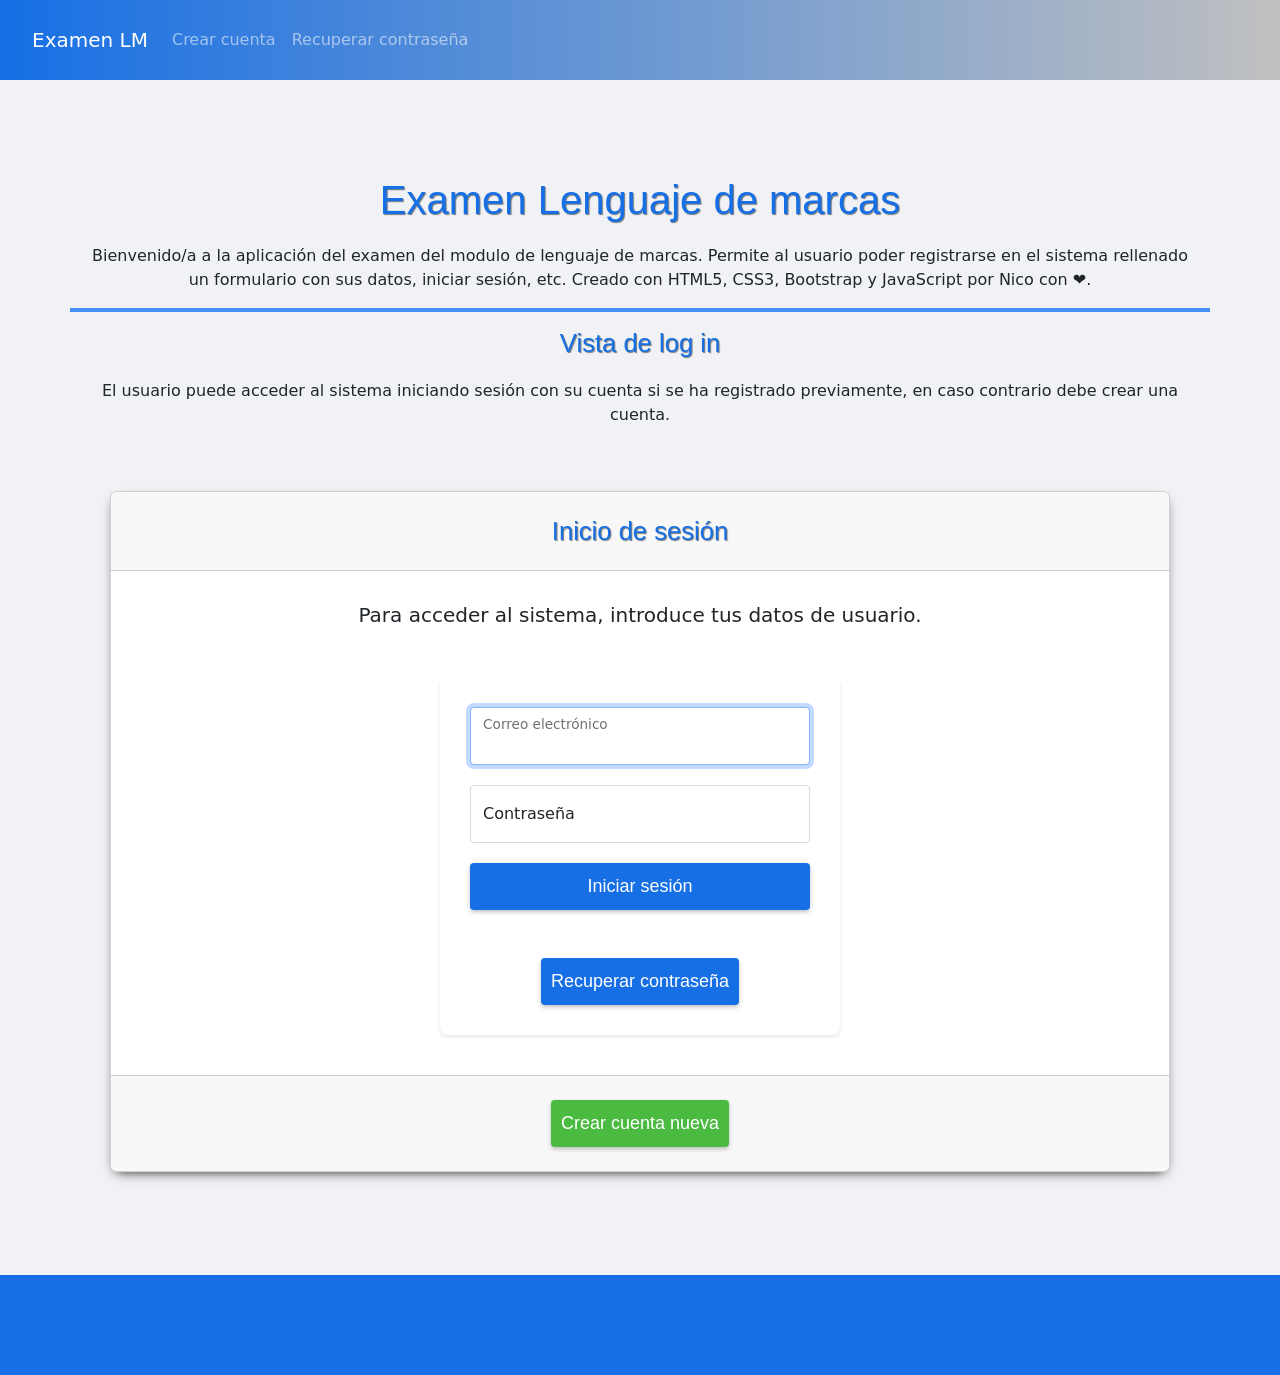
<file: index.html>
<!DOCTYPE html>
<html lang="es">
   <head>
      <meta charset="UTF-8">
      <meta http-equiv="X-UA-Compatible" content="IE=edge">
      <meta name="viewport" content="width=device-width, initial-scale=1.0">
      <title>Inicio sesión</title>
      <link href="https://cdn.jsdelivr.net/npm/bootstrap@5.3.0-alpha3/dist/css/bootstrap.min.css" rel="stylesheet"
         integrity="sha384-KK94CHFLLe+nY2dmCWGMq91rCGa5gtU4mk92HdvYe+M/SXH301p5ILy+dN9+nJOZ" crossorigin="anonymous">
      <script src="https://cdn.jsdelivr.net/npm/bootstrap@5.3.0-alpha3/dist/js/bootstrap.bundle.min.js"
         integrity="sha384-ENjdO4Dr2bkBIFxQpeoTz1HIcje39Wm4jDKdf19U8gI4ddQ3GYNS7NTKfAdVQSZe"
         crossorigin="anonymous"></script>
      <link rel="stylesheet" href="estilos/estilos.css">
      <script src="script/script.js"></script>
   </head>
   <body>
      <nav class="navbar navbar-expand-lg navbar-dark bg-dark">
         <div class="container-fluid">
            <a class="navbar-brand" href="index.html">
            Examen LM
            </a>
            <button class="navbar-toggler" type="button" data-bs-toggle="collapse" data-bs-target="#navbarTogglerDemo02"
               aria-controls="navbarTogglerDemo02" aria-expanded="false" aria-label="Toggle navigation">
            <span class="navbar-toggler-icon"></span>
            </button>
            <div class="collapse navbar-collapse" id="navbarTogglerDemo02">
               <ul class="navbar-nav me-auto mb-2 mb-lg-0">
                  <li class="nav-item">
                     <a class="nav-link" href="crearCuenta.html">Crear cuenta</a>
                  </li>
                  <li class="nav-item">
                     <a class="nav-link" href="recuperacion.html">Recuperar contraseña</a>
                  </li>
               </ul>
            </div>
         </div>
      </nav>
      <div class="container mt-5">
         <div class="row justify-content-center">
            <div class="col-12 m-5">
               <div class="row text-center">
                  <h1>Examen Lenguaje de marcas</h1>
                  <p>Bienvenido/a a la aplicación del examen del modulo de lenguaje de marcas. Permite al usuario
                     poder registrarse en el sistema rellenado un formulario con sus datos, iniciar sesión, etc.
                     Creado con HTML5, CSS3, Bootstrap y JavaScript por Nico con ❤.
                  </p>
                  <hr class="border border-primary border-2 opacity-75">
                  <h2>Vista de log in</h2>
                  <p>
                     El usuario puede acceder al sistema iniciando sesión con su cuenta si se ha
                     registrado previamente, en caso contrario debe crear una cuenta.
                  </p>
               </div>
            </div>
            <div class="col-12">
               <div class="card">
                  <div class="card-header">
                     <h3 class="text-center m-3">Inicio de sesión</h3>
                  </div>
                  <div class="card-body mb-4">
                     <h5 class="text-center m-3">Para acceder al sistema, introduce tus datos de usuario.</h5>
                     <form onsubmit="iniciarSesion(event)">
                        <div class="form-floating mb-3">
                           <input type="email" class="form-control" id="email" name="email"
                              placeholder="Correo electrónico" autofocus required>
                           <label for="email">Correo electrónico</label>
                        </div>
                        <div class="form-floating mb-3">
                           <input type="password" class="form-control" id="password" name="password"
                              placeholder="Contraseña" required>
                           <label for="password">Contraseña</label>
                        </div>
                        <button type="submit" class="btn w-100 botonPrimario">Iniciar
                        sesión</button>
                        <a href="recuperacion.html" class="btn w-55 mt-5 botonPrimario" role="button">Recuperar contraseña</a>
                     </form>
                  </div>
                  <div class="card-footer  text-center gx-5 mb-40">
                     <a href="crearCuenta.html" class="btn w-55 m-3 botonSecundario" role="button">Crear cuenta nueva</a>
                  </div>
               </div>
            </div>            
         </div>
      </div>
      <div class="container-fluid">
        <div class="row">
            <div id="footer">footer</div>
        </div>
    </div>
   </body>
</html>
</file>
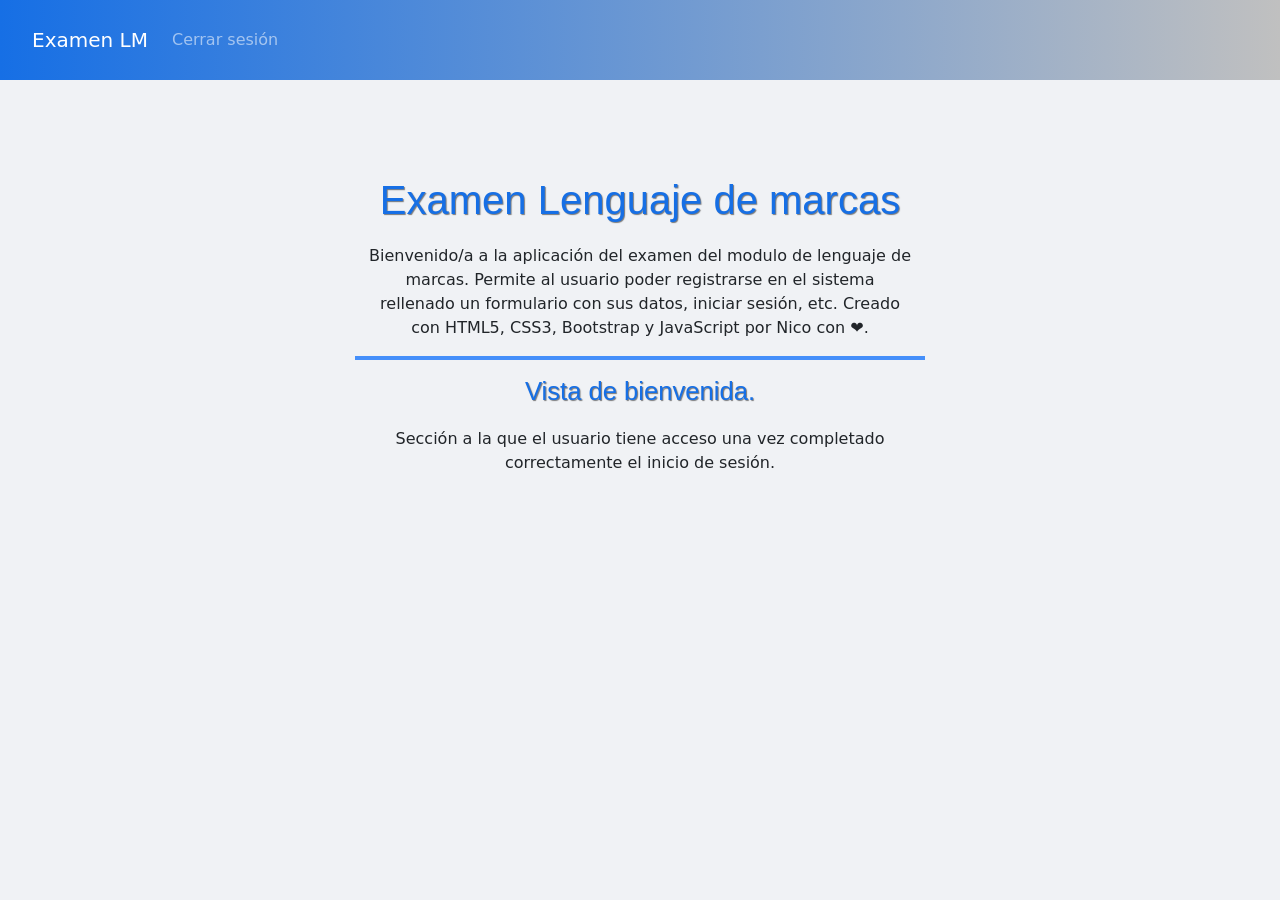
<file: bienvenida.html>
<!DOCTYPE html>
<html lang="es">
   <head>
      <meta charset="UTF-8">
      <meta http-equiv="X-UA-Compatible" content="IE=edge">
      <meta name="viewport" content="width=device-width, initial-scale=1.0">
      <title>Bienvenida</title>
      <link href="https://cdn.jsdelivr.net/npm/bootstrap@5.3.0-alpha3/dist/css/bootstrap.min.css" rel="stylesheet"
         integrity="sha384-KK94CHFLLe+nY2dmCWGMq91rCGa5gtU4mk92HdvYe+M/SXH301p5ILy+dN9+nJOZ" crossorigin="anonymous">
      <script src="https://cdn.jsdelivr.net/npm/bootstrap@5.3.0-alpha3/dist/js/bootstrap.bundle.min.js"
         integrity="sha384-ENjdO4Dr2bkBIFxQpeoTz1HIcje39Wm4jDKdf19U8gI4ddQ3GYNS7NTKfAdVQSZe"
         crossorigin="anonymous"></script>
      <link rel="stylesheet" href="estilos/estilos.css">
      <script src="script/script.js"></script>
   </head>
   <body>
      <nav class="navbar navbar-expand-lg navbar-dark bg-dark">
         <div class="container-fluid">
            <a class="navbar-brand" href="index.html">
            Examen LM
            </a>
            <button class="navbar-toggler" type="button" data-bs-toggle="collapse" data-bs-target="#navbarTogglerDemo02"
               aria-controls="navbarTogglerDemo02" aria-expanded="false" aria-label="Toggle navigation">
            <span class="navbar-toggler-icon"></span>
            </button>
            <div class="collapse navbar-collapse" id="navbarTogglerDemo02">
               <ul class="navbar-nav me-auto mb-2 mb-lg-0">
                  <li class="nav-item">
                     <a class="nav-link" href="#" onclick="confirmarCerrarSesion()">Cerrar sesión</a>
                  </li>
               </ul>
            </div>
         </div>
      </nav>
      <div class="container mt-5">
         <div class="row justify-content-center">
            <div class="col-md-6 m-5">
               <div class="row text-center">
                  <h1>Examen Lenguaje de marcas</h1>
                  <p>Bienvenido/a a la aplicación del examen del modulo de lenguaje de marcas. Permite al usuario
                     poder registrarse en el sistema rellenado un formulario con sus datos, iniciar sesión, etc.
                     Creado con HTML5, CSS3, Bootstrap y JavaScript por Nico con ❤.
                  </p>
                  <hr class="border border-primary border-2 opacity-75">               
                  <h2>Vista de bienvenida.</h2>
                  <p>
                     Sección a la que el usuario tiene acceso una vez completado correctamente el inicio de sesión.
                  </p>
               </div>
            </div>           
         </div>
      </div>
   </body>
</html>
</file>
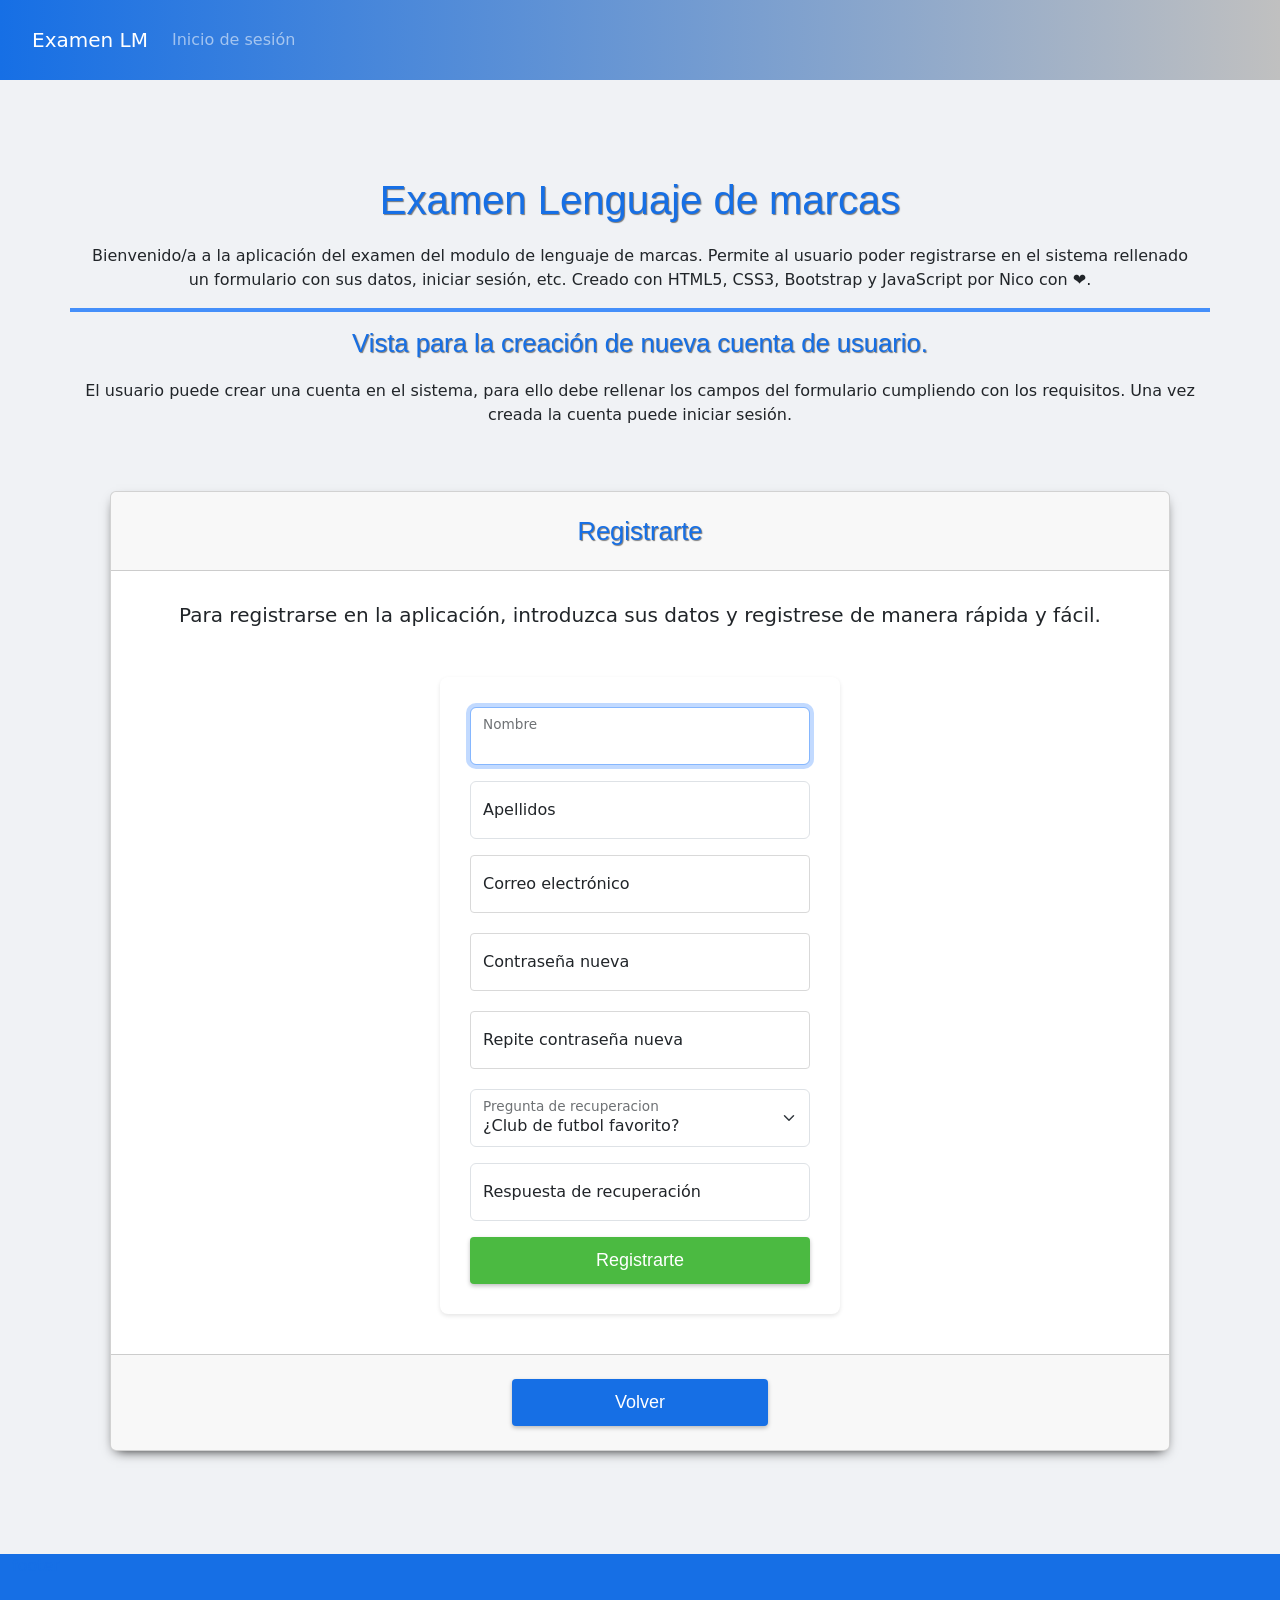
<file: crearCuenta.html>
<!DOCTYPE html>
<html lang="es">
   <head>
      <meta charset="UTF-8">
      <meta http-equiv="X-UA-Compatible" content="IE=edge">
      <meta name="viewport" content="width=device-width, initial-scale=1.0">
      <title>Crear cuenta</title>
      <link href="https://cdn.jsdelivr.net/npm/bootstrap@5.3.0-alpha3/dist/css/bootstrap.min.css" rel="stylesheet"
         integrity="sha384-KK94CHFLLe+nY2dmCWGMq91rCGa5gtU4mk92HdvYe+M/SXH301p5ILy+dN9+nJOZ" crossorigin="anonymous">
      <script src="https://cdn.jsdelivr.net/npm/bootstrap@5.3.0-alpha3/dist/js/bootstrap.bundle.min.js"
         integrity="sha384-ENjdO4Dr2bkBIFxQpeoTz1HIcje39Wm4jDKdf19U8gI4ddQ3GYNS7NTKfAdVQSZe"
         crossorigin="anonymous"></script>
      <link rel="stylesheet" href="estilos/estilos.css">
      <script src="script/script.js"></script>
   </head>
   <body>
      <nav class="navbar navbar-expand-lg navbar-dark bg-dark">
         <div class="container-fluid">
            <a class="navbar-brand" href="index.html">
            Examen LM
            </a>
            <button class="navbar-toggler" type="button" data-bs-toggle="collapse" data-bs-target="#navbarTogglerDemo02"
               aria-controls="navbarTogglerDemo02" aria-expanded="false" aria-label="Toggle navigation">
            <span class="navbar-toggler-icon"></span>
            </button>
            <div class="collapse navbar-collapse" id="navbarTogglerDemo02">
               <ul class="navbar-nav me-auto mb-2 mb-lg-0">
                  <li class="nav-item">
                     <a class="nav-link" href="index.html">Inicio de sesión</a>
                  </li>
               </ul>
            </div>
         </div>
      </nav>
      <div class="container mt-5">
         <div class="row justify-content-center">
            <div class="col-12 m-5">
               <div class="row text-center">
                  <h1>Examen Lenguaje de marcas</h1>
                  <p>Bienvenido/a a la aplicación del examen del modulo de lenguaje de marcas. Permite al usuario
                     poder registrarse en el sistema rellenado un formulario con sus datos, iniciar sesión, etc.
                     Creado con HTML5, CSS3, Bootstrap y JavaScript por Nico con ❤.
                  </p>
                  <hr class="border border-primary border-2 opacity-75">
                  <h2>Vista para la creación de nueva cuenta de usuario.</h2>
                  <p>
                     El usuario puede crear una cuenta en el sistema, para ello debe rellenar los campos del formulario cumpliendo con los requisitos. Una vez creada la cuenta puede iniciar sesión.
                  </p>
               </div>
            </div>
            <div class="col-12" id="registro">
               <div class=" card">
                  <div class="card-header">
                     <h3 class="text-center m-3">Registrarte</h3>
                  </div>
                  <div class="card-body mb-4">
                     <h5 class="text-center m-3">Para registrarse en la aplicación, introduzca sus datos y registrese de
                        manera rápida y fácil.
                     </h5>
                     <form name="dataUser" onsubmit="registrarUsuario(event)">
                        <div class="form-floating mb-3">
                           <input type="text" class="form-control" id="nombre" name="nombre" placeholder="Nombre"
                              pattern="^[A-Za-z]+( [A-Za-z]+)*$" title="No se permiten números" autofocus required>
                           <label for="nombre">Nombre</label>
                        </div>
                        <div class="form-floating mb-3">
                           <input type="text" class="form-control" id="apellidos" name="apellidos"
                              placeholder="Apellidos" pattern="^[A-Za-z]+( [A-Za-z]+)*$"
                              title="No se permiten números" required>
                           <label for="apellidos">Apellidos</label>
                        </div>
                        <div class="form-floating mb-3">
                           <input type="email" class="form-control" id="email" name="email"
                              placeholder="Correo electrónico" pattern="^\S+@\S+\.\S+$"
                              title="Dirección de email inválida" required>
                           <label for="email">Correo electrónico</label>
                        </div>
                        <div class="form-floating mb-3">
                           <input type="password" class="form-control" id="password" name="password" placeholder="Contraseña"
                              pattern="^(?=.*[a-z])(?=.*[A-Z])(?=.*\d).{8,}$"
                              title="Tiene que contener al menos una letra minúscula, una letra mayúscula, un dígito y tenga una longitud mínima de 8 caracteres" required>
                           <label for="password">Contraseña nueva</label>
                        </div>
                        <div class="form-floating mb-3">
                            <input type="password" class="form-control" id="password2" name="password2" placeholder="Contraseña" 
                                   pattern="^(?=.*[a-z])(?=.*[A-Z])(?=.*\d).{8,}$"
                                   title="Tiene que contener al menos una letra minúscula, una letra mayúscula, un dígito y tenga una longitud mínima de 8 caracteres" required>
                            <label for="password2">Repite contraseña nueva</label>
                         </div>
                         <div class="form-floating mb-3">
                           <select class="form-select" aria-label="pregunta de seguridad" name="preguntaRec" id="preguntaRec">
                              <option value="¿Cual fue tu primera escuela?" >¿Cual fue tu primera escuela?</option>
                              <option value="¿Club de futbol favorito?" selected>¿Club de futbol favorito?</option>
                              <option value="¿Color favorito?">¿Color favorito?</option>
                           </select>
                           <label for="preguntaRec">Pregunta de recuperacion</label>
                         </div>
                         <div class="form-floating mb-3">
                            <input type="text" class="form-control" id="respuestaRec" name="respuestaRec" 
                               placeholder="Instituto Europa" required>
                            <label for="respuestaRec">Respuesta de recuperación</label>
                         </div>
                        <button type="submit" class="btn w-100 botonSecundario">Registrarte</button>
                     </form>
                  </div>
                  <div class="card-footer text-center gx-5">
                     <a href="index.html" class="btn w-25 m-3 botonPrimario" role="button">Volver</a>
                  </div>
               </div>
            </div>
         </div>
      </div>
      <div class="container-fluid">
        <div class="row">
            <div id="footer">footer</div>
        </div>
   </body>
</html>
</file>
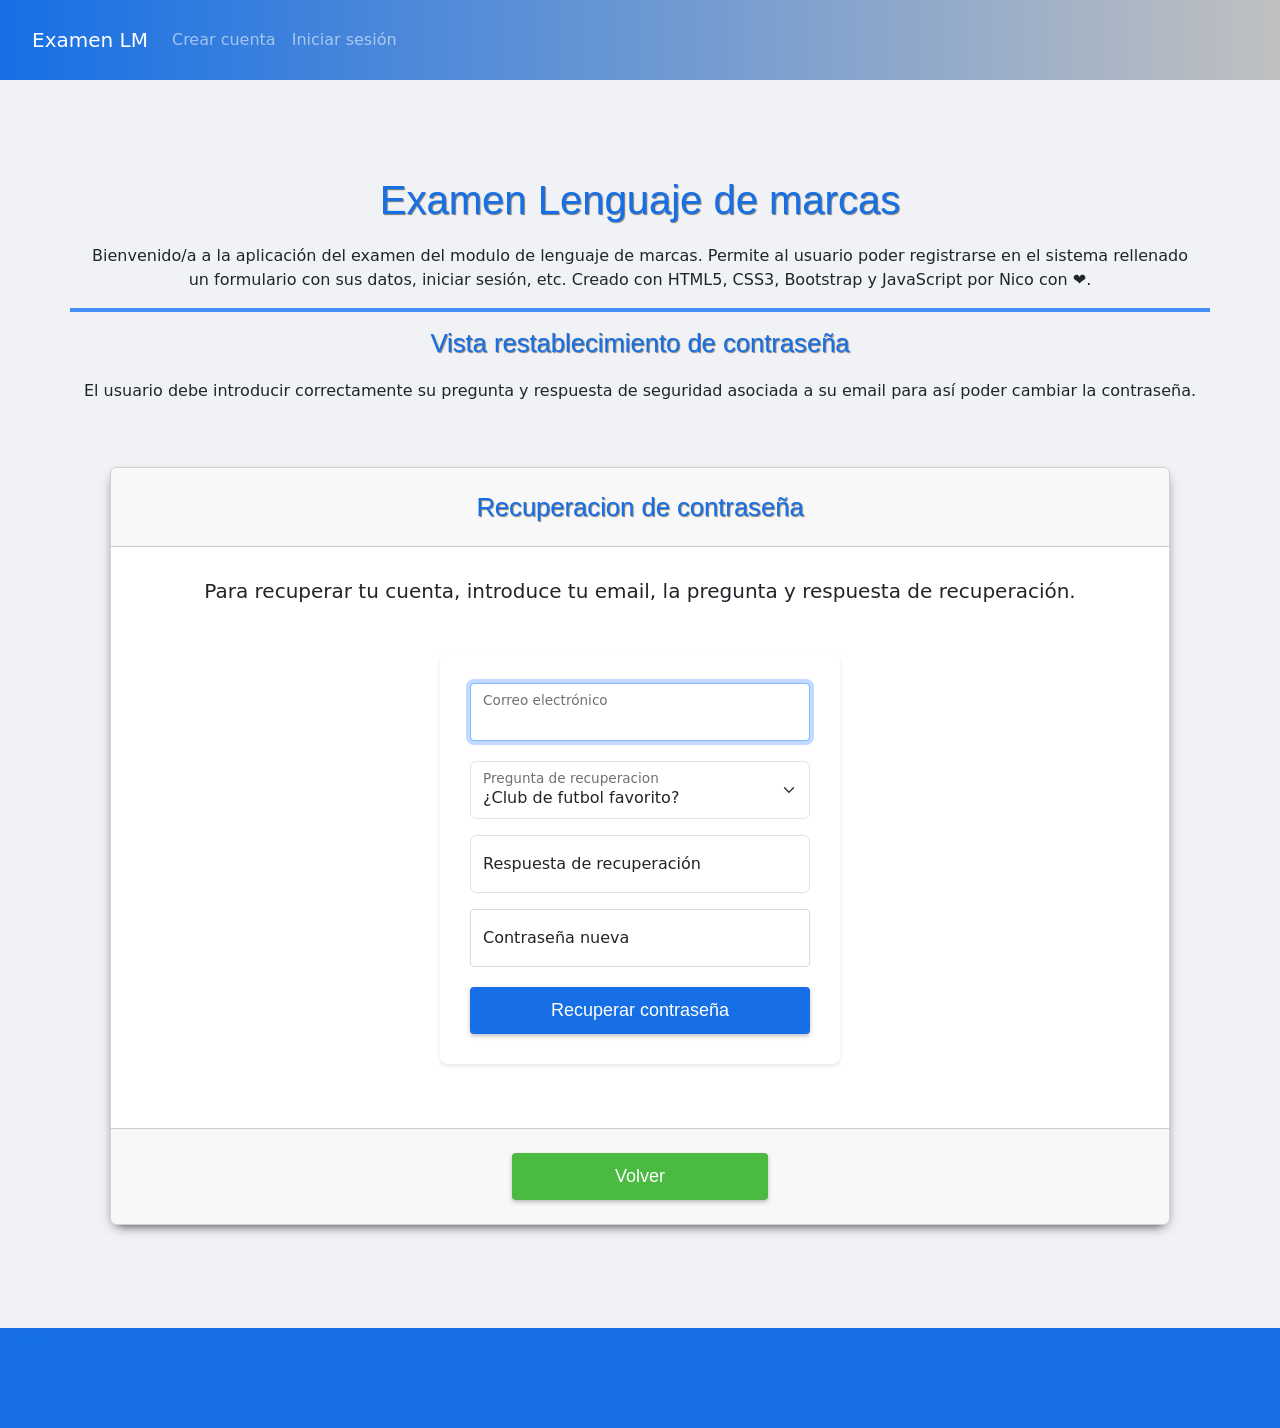
<file: recuperacion.html>
<!DOCTYPE html>
<html lang="en">
<head>
    <meta charset="UTF-8">
    <meta http-equiv="X-UA-Compatible" content="IE=edge">
    <meta name="viewport" content="width=device-width, initial-scale=1.0">
    <title>Recuperacion contraseña</title>
    <link href="https://cdn.jsdelivr.net/npm/bootstrap@5.3.0-alpha3/dist/css/bootstrap.min.css" rel="stylesheet"
    integrity="sha384-KK94CHFLLe+nY2dmCWGMq91rCGa5gtU4mk92HdvYe+M/SXH301p5ILy+dN9+nJOZ" crossorigin="anonymous">
    <script src="https://cdn.jsdelivr.net/npm/bootstrap@5.3.0-alpha3/dist/js/bootstrap.bundle.min.js"
    integrity="sha384-ENjdO4Dr2bkBIFxQpeoTz1HIcje39Wm4jDKdf19U8gI4ddQ3GYNS7NTKfAdVQSZe"
    crossorigin="anonymous"></script>
    <link rel="stylesheet" href="estilos/estilos.css">
    <script src="script/script.js"></script>
</head>
<body>
    <nav class="navbar navbar-expand-lg navbar-dark bg-dark">
        <div class="container-fluid">
           <a class="navbar-brand" href="index.html">
           Examen LM
           </a>
           <button class="navbar-toggler" type="button" data-bs-toggle="collapse" data-bs-target="#navbarTogglerDemo02"
              aria-controls="navbarTogglerDemo02" aria-expanded="false" aria-label="Toggle navigation">
           <span class="navbar-toggler-icon"></span>
           </button>
           <div class="collapse navbar-collapse" id="navbarTogglerDemo02">
              <ul class="navbar-nav me-auto mb-2 mb-lg-0">
                 <li class="nav-item">
                    <a class="nav-link" href="crearCuenta.html">Crear cuenta</a>
                 </li>
                 <li class="nav-item">
                    <a class="nav-link" href="index.html">Iniciar sesión</a>
                 </li>
              </ul>
           </div>
        </div>
     </nav>
     <div class="container mt-5">
        <div class="row justify-content-center">
           <div class="col-12 m-5">
              <div class="row text-center">
               <h1>Examen Lenguaje de marcas</h1>
               <p>Bienvenido/a a la aplicación del examen del modulo de lenguaje de marcas. Permite al usuario
                  poder registrarse en el sistema rellenado un formulario con sus datos, iniciar sesión, etc.
                  Creado con HTML5, CSS3, Bootstrap y JavaScript por Nico con ❤.
               </p>
               <hr class="border border-primary border-2 opacity-75">
                 <h2>Vista restablecimiento de contraseña</h2>
                 <p>
                    El usuario debe introducir correctamente su pregunta y respuesta de seguridad asociada a su email para así poder cambiar la contraseña.
                 </p>
              </div>
           </div>
           <div class="col-12">
              <div class="card">
                 <div class="card-header">
                    <h3 class="text-center m-3">Recuperacion de contraseña</h3>
                 </div>
                 <div class="card-body mb-5">
                    <h5 class="text-center m-3">Para recuperar tu cuenta, introduce tu email, la pregunta y respuesta de recuperación.</h5>
                    <form onsubmit="cambiarContraseña()">
                        <div class="form-floating mb-3">
                            <input type="email" class="form-control" id="email" name="email"
                               placeholder="Correo electrónico" autofocus required>
                            <label for="email">Correo electrónico</label>
                        </div>
                        <div class="form-floating mb-3">
                           <select class="form-select" aria-label="pregunta de seguridad" name="preguntaRec" id="preguntaRec">
                              <option value="¿Cual fue tu primera escuela?" >¿Cual fue tu primera escuela?</option>
                              <option value="¿Club de futbol favorito?" selected>¿Club de futbol favorito?</option>
                              <option value="¿Color favorito?">¿Color favorito?</option>
                           </select>
                           <label for="preguntaRec">Pregunta de recuperacion</label>
                        </div>
                        <div class="form-floating mb-3">
                            <input type="text" class="form-control" id="respuestaRec" name="respuestaRec"
                             placeholder="Instituto Europa" required>
                            <label for="preguntaRec">Respuesta de recuperación</label>
                        </div>
                        <div class="form-floating mb-3">
                           <input type="password" class="form-control" id="password" name="password" placeholder="Contraseña"
                              pattern="^(?=.*[a-z])(?=.*[A-Z])(?=.*\d).{8,}$"
                              title="Tiene que contener al menos una letra minúscula, una letra mayúscula, un dígito y tenga una longitud mínima de 8 caracteres" required>
                           <label for="password">Contraseña nueva</label>
                        </div>
                        <button type="submit" class="btn w-100 botonPrimario">Recuperar contraseña</button>            
                    </form>
                 </div>
                 <div class="card-footer  text-center gx-5">
                    <a href="index.html" class="btn w-25 m-3 botonSecundario" role="button">Volver</a>
                </div>
              </div>
           </div>
        </div>
     </div>
     <div class="container-fluid">
        <div class="row">
            <div id="footer">footer</div>
        </div>
      </div>
</body>
</html>
</file>
<file: estilos/estilos.css>
body {
    background-color: #f0f2f5;
}
form {
    background-color: #ffffff;
    border-radius: 8px;
    box-shadow: 0px 2px 4px rgba(0, 0, 0, 0.1);
    max-width: 400px;
    margin: 0 auto;
    padding: 30px;
    text-align: center;
    margin-top: 50px;
}
h1 {
    color: #166fe5;
    text-shadow: -1px -1px 1px rgba(255,255,255,.1), 1px 1px 1px rgba(0,0,0,.5);
    font-size: 2.5em;
    font-family:Impact, Haettenschweiler, 'Arial Narrow Bold', sans-serif;
    margin-bottom: 20px;
}
h2, h3{
    color: #166fe5;
    text-shadow: -1px -1px 1px rgba(255,255,255,.1), 1px 1px 1px rgba(0,0,0,.5);
    font-size: 1.6em;
    font-family:Impact, Haettenschweiler, 'Arial Narrow Bold', sans-serif;
    margin-bottom: 20px; 
}
input[type="email"], input[type="password"] {
    border: 1px solid #d9d9d9;
    border-radius: 4px;
    box-sizing: border-box;
    font-size: 16px;
    margin-bottom: 20px;
    padding: 10px;
    width: 100%;
}
.card{
    -webkit-box-shadow: 0px 5px 12px -6px rgba(0,0,0,1);
    -moz-box-shadow: 0px 5px 12px -6px rgba(0,0,0,1);
    box-shadow: 0px 5px 12px -6px rgba(0,0,0,1);
    margin: 0 auto;
    max-width: 95%;
}
.botonPrimario{
    background-color: #166fe5;
    border: none;
    border-radius: 4px;
    box-shadow: 0px 2px 4px rgba(0, 0, 0, 0.25);
    color: #ffffff;
    cursor: pointer;
    font-size: 18px;
    font-family: sans-serif;
    padding: 10px;
}
.botonPrimario:hover {
  background-color: #00367d;
  color: #ffffff;
}
.botonSecundario:hover {
    background-color: #217719;
    color: #ffffff;
  }
.botonSecundario{
    background-color: #4bba41;
    border: none;
    border-radius: 4px;
    box-shadow: 0px 2px 4px rgba(0, 0, 0, 0.25);
    color: #ffffff;
    cursor: pointer;
    font-size: 18px;
    font-family: sans-serif;
    padding: 10px;
}
.navbar{
	background: linear-gradient(to right, #166fe5,#c0c0c0); 
  	color: #fff;
  	padding: 20px;
}
#footer{
    height: 100px;
    width: 100%;
    margin-top: 8%;
    color: #166fe5;
    background-color: #166fe5;
}
</file>
